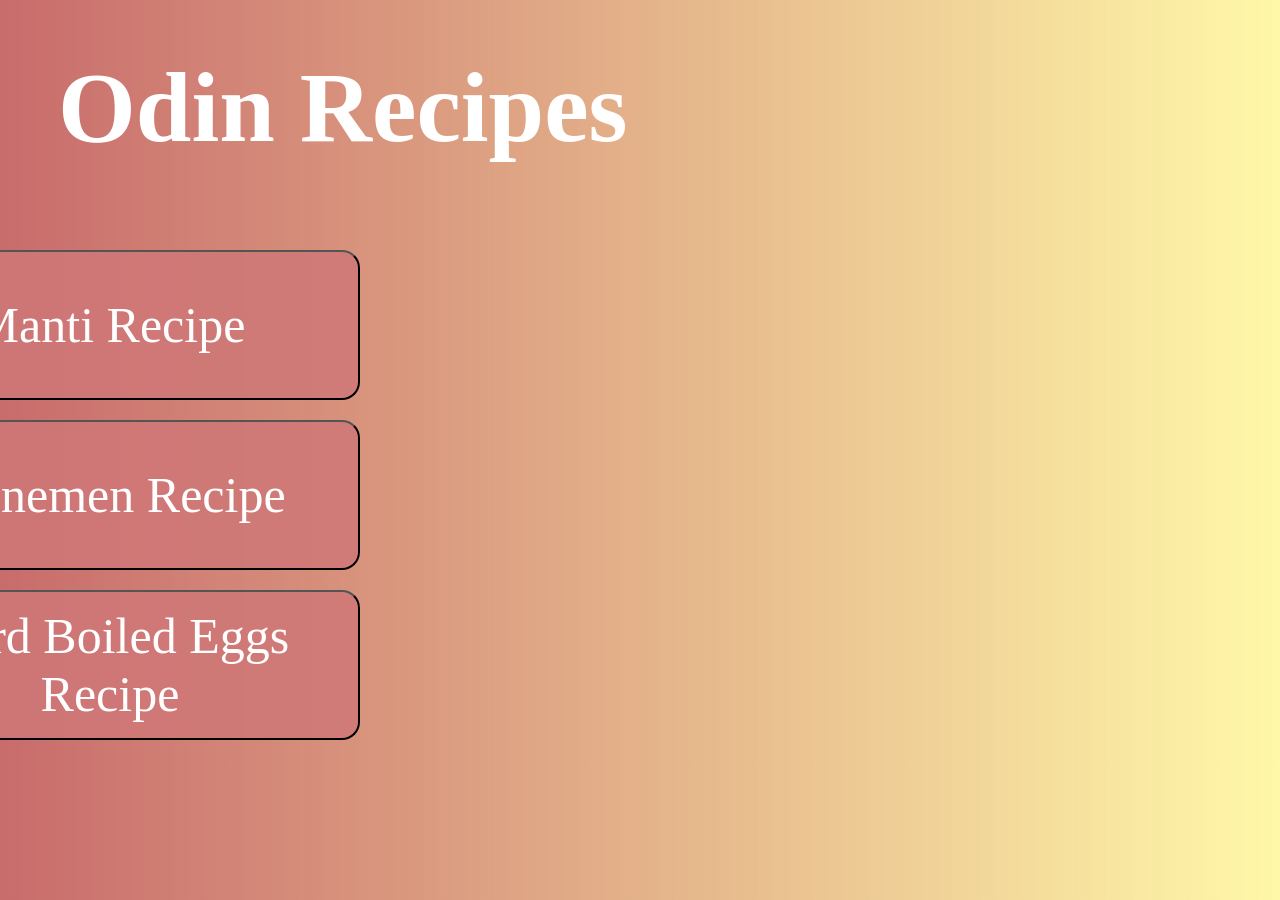
<file: index.html>
<!DOCTYPE html>
<html lang="en">
<head>
    <title>Odin Recipes</title>
    <meta charset = "UTF-8">
    <link rel="stylesheet" href = "main_page.css">
</head>

<body>
    <h1>Odin Recipes</h1>
    <ul>
        <li><a href="recipes/manti.html"><button>Manti Recipe</button></a></li>
        <li><a href="recipes/menemen.html"><button>Menemen Recipe</button></a></li>
        <li><a href="recipes/hard-boiled-eggs.html"><button>Hard Boiled Eggs Recipe</button></a></li>
    </ul>
</body>
</html>
</file>
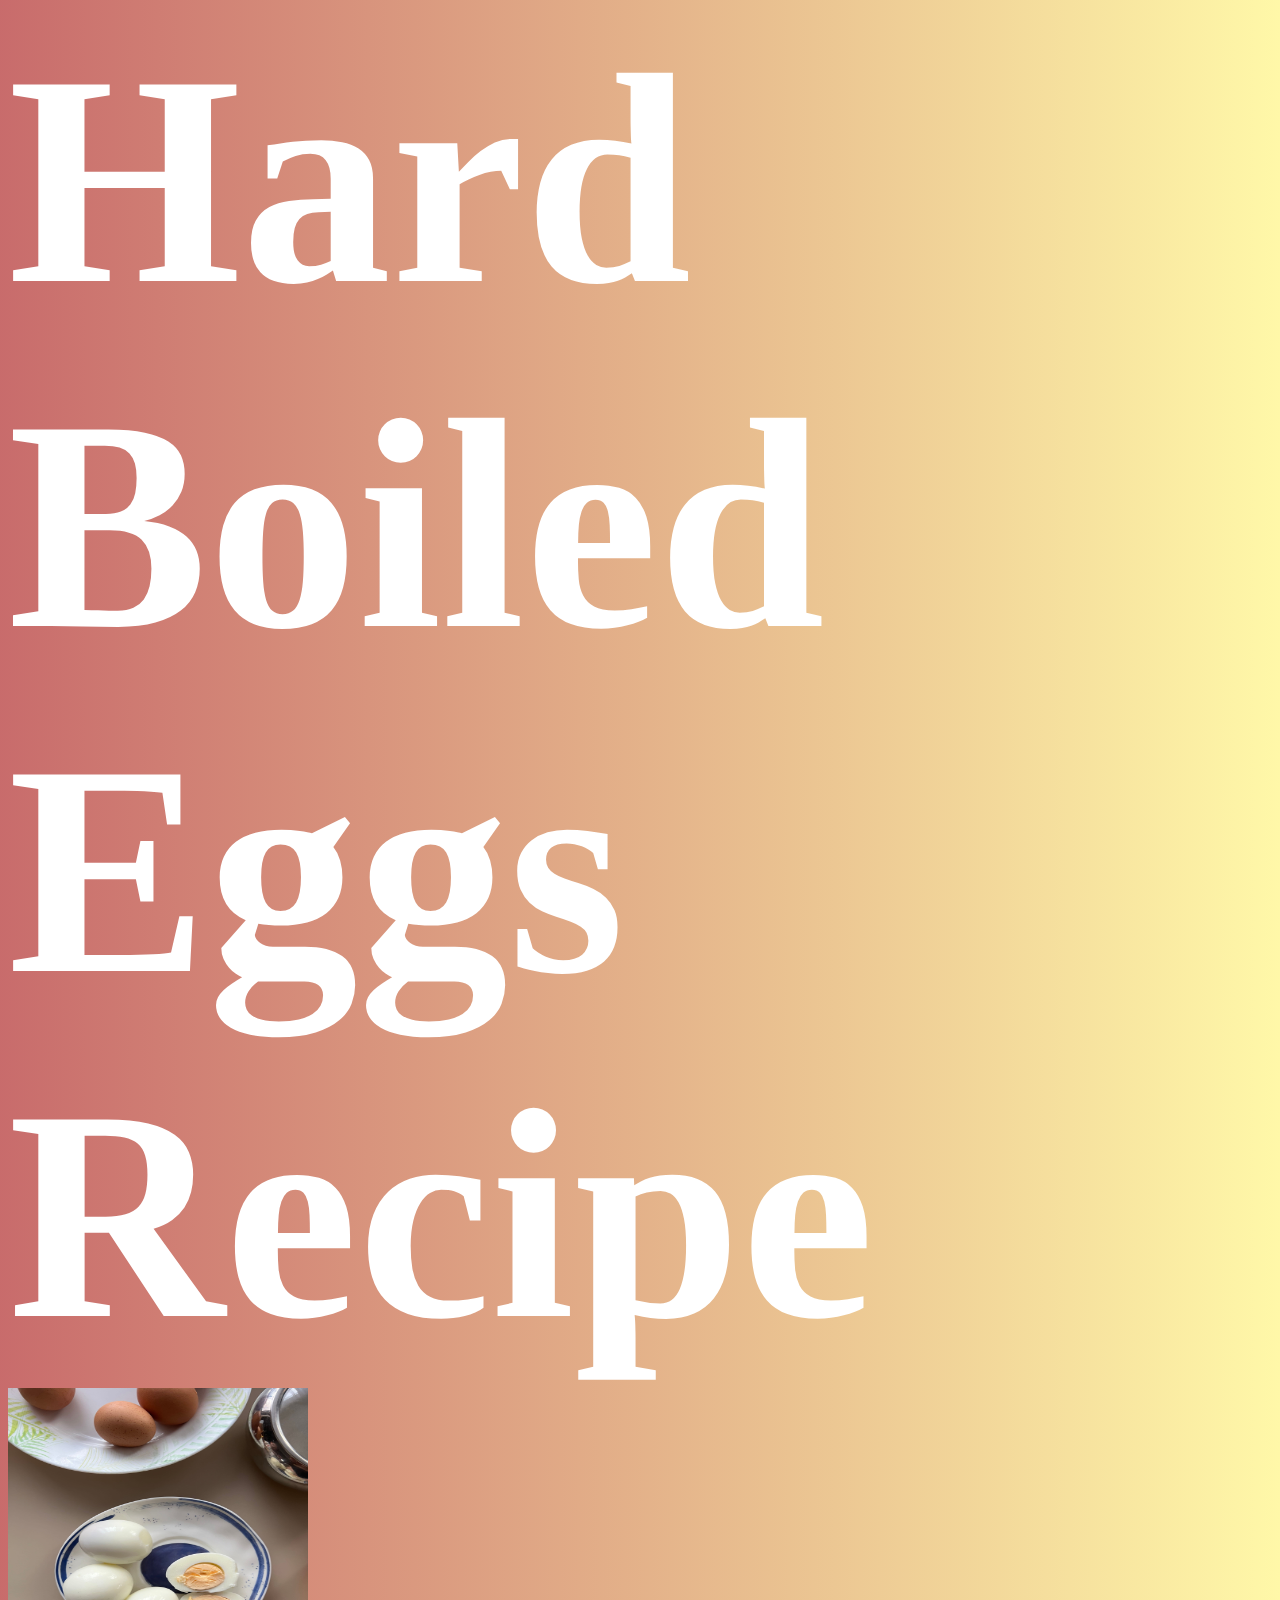
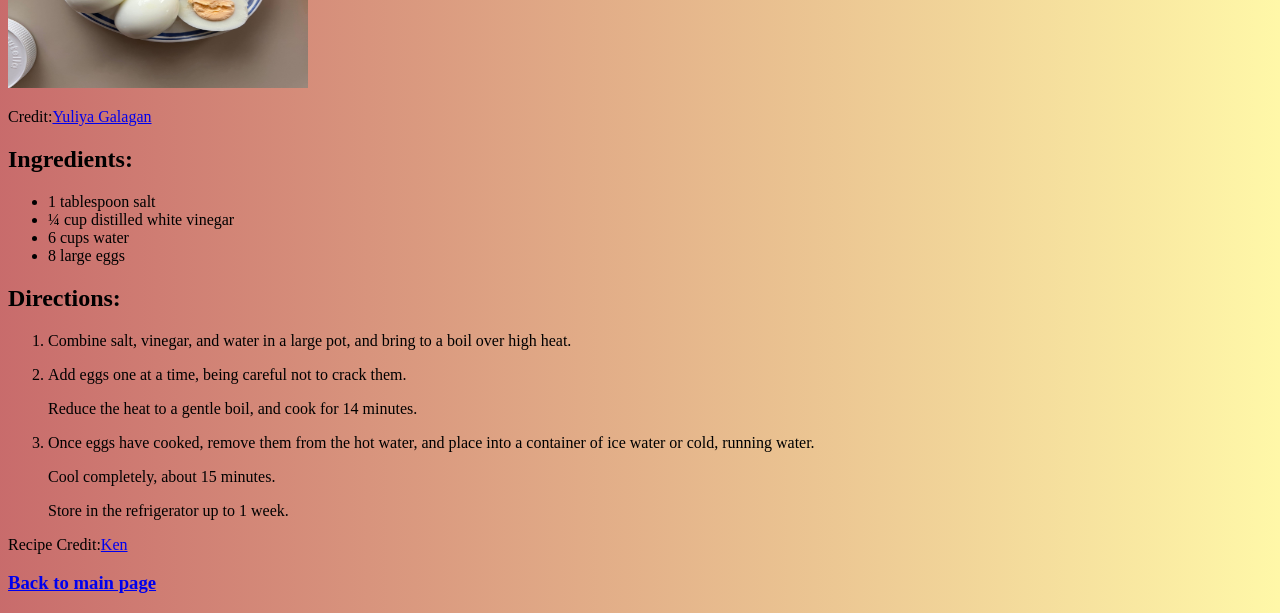
<file: recipes/hard-boiled-eggs.html>
<!DOCTYPE html>
<html lang="en">
<head>
    <title>Hard Boiled Eggs Recipe</title>
    <meta charset = "UTF-8">
    <link rel="stylesheet" href="../recipes.css">
</head>
<body>
    <h1>Hard Boiled Eggs Recipe</h1>
    <img src="../food-images/pexels-yuliya-galagan-2157350479-38499709.jpg" width=300 height=300 alt="Hard Boiled eggs on a plate">
    <p>Credit:<a href="https://www.pexels.com/photo/suslemeli-tabakta-haslanmis-yumurta-38499709/">Yuliya Galagan</a></p>
    <h2>Ingredients:</h2>
    <ul>
        <li>1 tablespoon salt</li>
        <li>¼ cup distilled white vinegar</li>
        <li>6 cups water</li>
        <li>8 large eggs</li>
    </ul>

    <h2>Directions:</h2>
    <ol>
        <li><p>Combine salt, vinegar, and water in a large pot, and bring to a boil over high heat.</p></li>
        <li>
            <p>Add eggs one at a time, being careful not to crack them.</p>
            <p>Reduce the heat to a gentle boil, and cook for 14 minutes.</p>
        </li>
        <li>
            <p>Once eggs have cooked, remove them from the hot water, and place into a container of ice water or cold, running water.</p>
            <p>Cool completely, about 15 minutes.</p>
            <p>Store in the refrigerator up to 1 week.</p>
        </li>
    </ol>
    <p>Recipe Credit:<a href="https://www.allrecipes.com/recipe/213737/kens-perfect-hard-boiled-egg-and-i-mean-perfect/">Ken</a></p>
    <h3><a href="../index.html">Back to main page</a></h3>
</body>
</html>
</file>
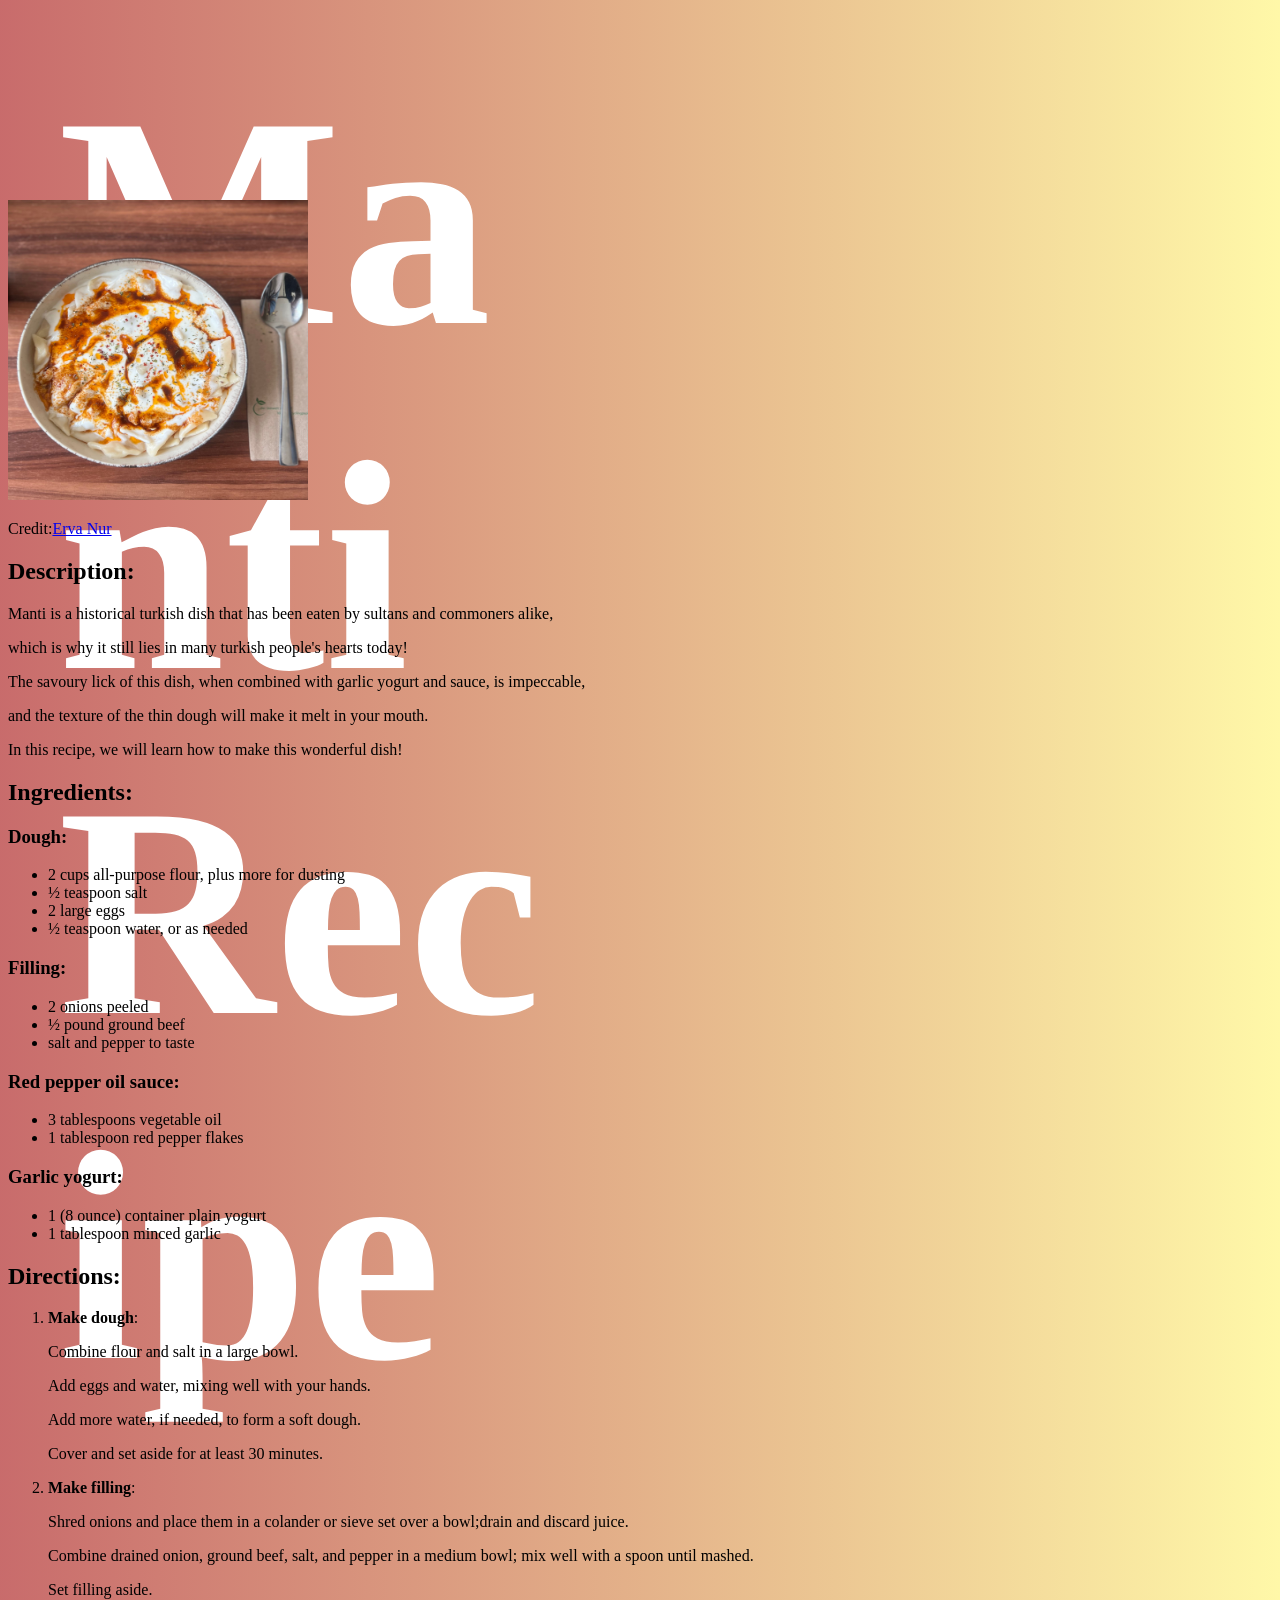
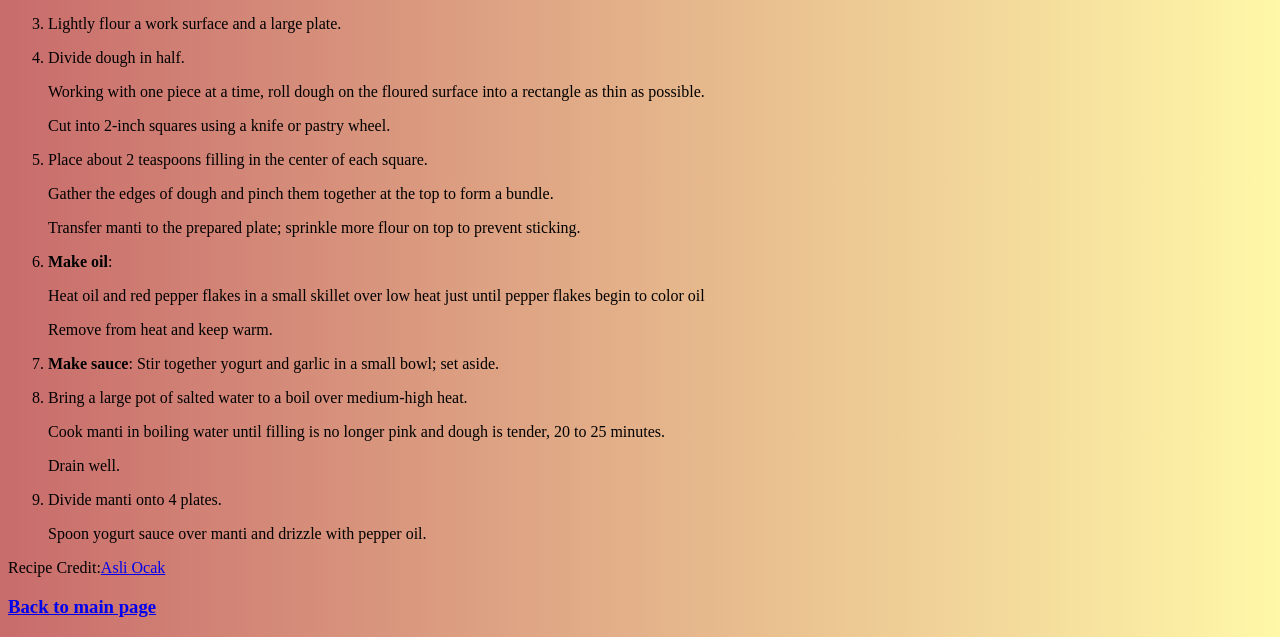
<file: recipes/manti.html>
<!DOCTYPE html>
<html lang="en">
<head>
    <title>Manti Recipe</title>
    <meta charset = "UTF-8">
    <link rel="stylesheet" href="../recipes.css">
</head>

<body>
    <div class="side_element"><h1>Manti Recipe</h1></div>

    <img src = "../food-images/pexels-erva-nur-297236386-13563237.jpg" height= 300 width = 300 alt="A delicious bowl of manti">
    <p>Credit:<a href="https://www.pexels.com/photo/white-ceramic-bowl-with-white-and-brown-food-13563237/">Erva Nur</a></p>

    <h2>Description:</h2>

    <p> Manti is a historical turkish dish that has been eaten by sultans and commoners alike,</p>
    <p>which is why it still lies in many turkish people's hearts today!</p>
    <p>The savoury lick of this dish, when combined with garlic yogurt and sauce, is impeccable,</p>
    <p>and the texture of the thin dough will make it melt in your mouth.</p>
    <p>In this recipe, we will learn how to make this wonderful dish!</p>
    <h2>Ingredients:</h2>
    <h3>Dough:</h3>
    <ul>
        <li>2 cups all-purpose flour, plus more for dusting</li>
        <li>½ teaspoon salt</li>
        <li>2 large eggs</li>
        <li>½ teaspoon water, or as needed</li>
    </ul>
    <h3>Filling:</h3>
    <ul>
        <li>2 onions peeled</li>
        <li>½ pound ground beef</li>
        <li>salt and pepper to taste</li>
    </ul>
    <h3>Red pepper oil sauce:</h3>
    <ul>
        <li>3 tablespoons vegetable oil</li>
        <li>1 tablespoon red pepper flakes</li>
    </ul>
    <h3>Garlic yogurt:</h3>
    <ul>
        <li>1 (8 ounce) container plain yogurt</li>
        <li>1 tablespoon minced garlic</li>
    </ul>
    <h2>Directions:</h2>
    <ol>
        <li>
            <p><strong>Make dough</strong>:</p>
            <p> Combine flour and salt in a large bowl.</p>
            <p>Add eggs and water, mixing well with your hands.</p>
            <p>Add more water, if needed, to form a soft dough.</p> 
            <p>Cover and set aside for at least 30 minutes.</p>
        </li>
        <li>
            <p><strong>Make filling</strong>:</p>
            <p>Shred onions and place them in a colander or sieve set over a bowl;drain and discard juice.</p>
            <p>Combine drained onion, ground beef, salt, and pepper in a medium bowl; mix well with a spoon until mashed.</p>
            <p> Set filling aside.</p>
        </li>
        <li>
            <p>Lightly flour a work surface and a large plate.</p>
        </li>
        <li>
            <p>Divide dough in half.</p>
            <p>Working with one piece at a time, roll dough on the floured surface into a rectangle as thin as possible.</p>
            <p> Cut into 2-inch squares using a knife or pastry wheel.</p>
        </li>
        <li>
            <p>Place about 2 teaspoons filling in the center of each square.</p>
            <p>Gather the edges of dough and pinch them together at the top to form a bundle.</p>
            <p>Transfer manti to the prepared plate; sprinkle more flour on top to prevent sticking.</p>
        </li>
        <li>
            <p><strong>Make oil</strong>:</p>
            <p>Heat oil and red pepper flakes in a small skillet over low heat just until pepper flakes begin to color oil</p>
            <p>Remove from heat and keep warm.</p>
        </li>
        <li>
            <p><strong>Make sauce</strong>: Stir together yogurt and garlic in a small bowl; set aside.</p>
        </li>
        <li>
            <p>Bring a large pot of salted water to a boil over medium-high heat.</p>
            <p>Cook manti in boiling water until filling is no longer pink and dough is tender, 20 to 25 minutes.</p>
            <p> Drain well.</p>
        </li>
        <li>
            <p>Divide manti onto 4 plates.</p>
            <p>Spoon yogurt sauce over manti and drizzle with pepper oil.</p>
</li>
    </ol>
    <p>Recipe Credit:<a href="https://www.allrecipes.com/recipe/154920/homemade-manti-traditional-turkish-dumplings/">Asli Ocak</a></p>
    <h3><a href="../index.html">Back to main page</a></h3>
</body>
</html>
</file>
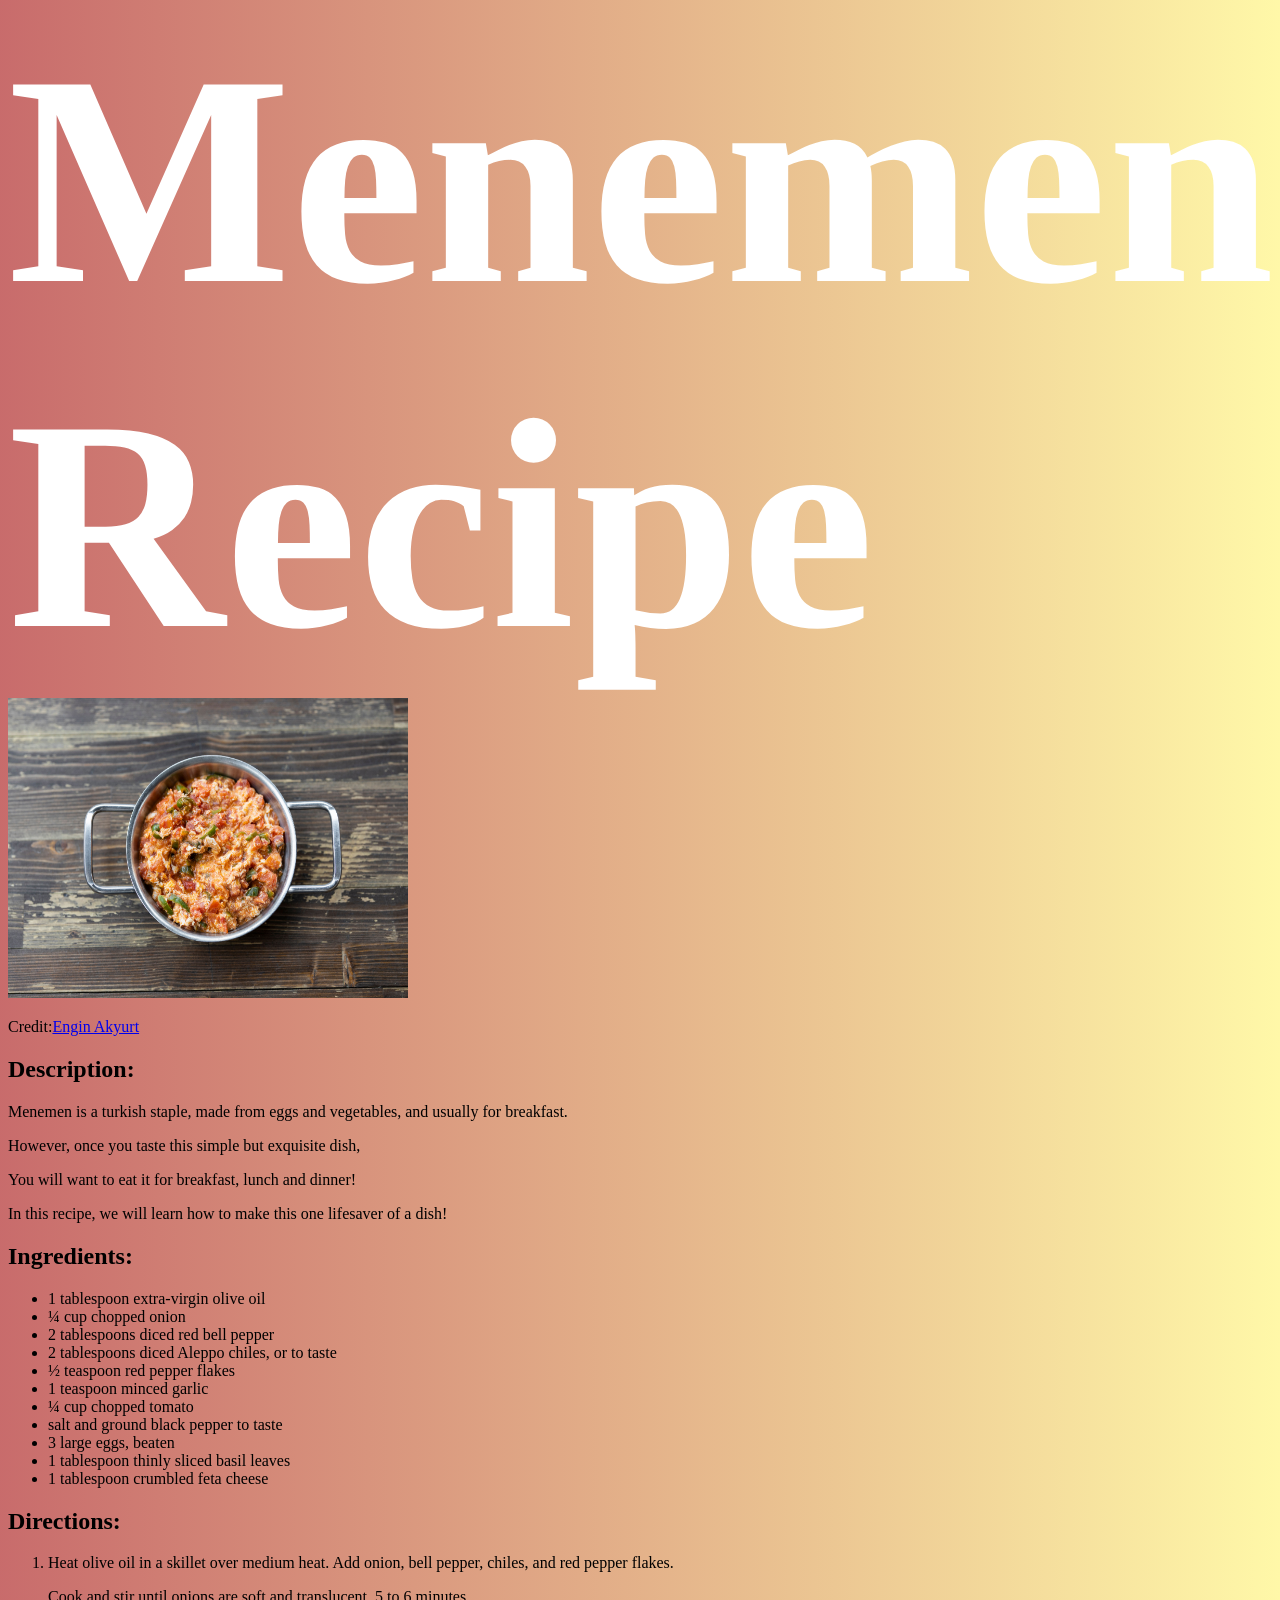
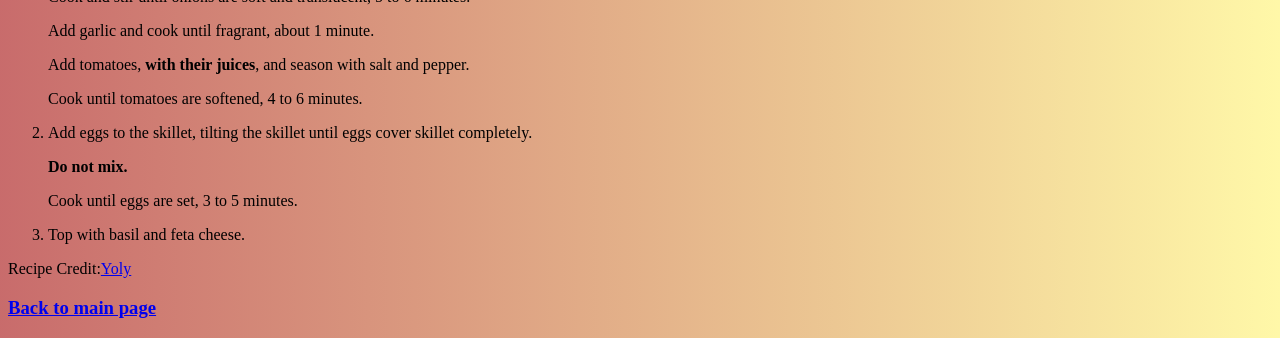
<file: recipes/menemen.html>
<!DOCTYPE html>
<html lang="en">
<head>
    <title>Menemen Recipe</title>
    <meta charset = "UTF-8">
    <link rel="stylesheet" href="../recipes.css">
</head>

<body>
    <h1>Menemen Recipe</h1>
    <img src="../food-images/pexels-enginakyurt-3904924.jpg" height=300 width=400 alt="Menemen in a metal pot">
    <p>Credit:<a href="https://www.pexels.com/photo/gida-yemek-yiyecek-aksam-yemegi-3904924/">Engin Akyurt</a></p>
    <h2 class = "side_header">Description:</h2>

    <p> Menemen is a turkish staple, made from eggs and vegetables, and usually for breakfast.</p>
    <p>However, once you taste this simple but exquisite dish,</p>
    <p>You will want to eat it for breakfast, lunch and dinner!</p>
    <p>In this recipe, we will learn how to make this one lifesaver of a dish!</p>

    <h2>Ingredients:</h2>
    <ul>
        <li>1 tablespoon extra-virgin olive oil</li>
        <li>¼ cup chopped onion</li>
        <li>2 tablespoons diced red bell pepper</li>
        <li>2 tablespoons diced Aleppo chiles, or to taste</li>
        <li>½ teaspoon red pepper flakes</li>
        <li>1 teaspoon minced garlic</li>
        <li>¼ cup chopped tomato</li>
        <li>salt and ground black pepper to taste</li>
        <li>3 large eggs, beaten</li>
        <li>1 tablespoon thinly sliced basil leaves</li>
        <li>1 tablespoon crumbled feta cheese</li>
    </ul>
    <h2>Directions:</h2>
    <ol>
        <li><p>Heat olive oil in a skillet over medium heat. Add onion, bell pepper, chiles, and red pepper flakes.</p>
            <p>Cook and stir until onions are soft and translucent, 5 to 6 minutes.</p>
            <p>Add garlic and cook until fragrant, about 1 minute.</p>
            <p>Add tomatoes,<strong> with their juices</strong>, and season with salt and pepper.</p>
            <p>Cook until tomatoes are softened, 4 to 6 minutes.</p>
        </li>
        <li><p>Add eggs to the skillet, tilting the skillet until eggs cover skillet completely.</p>
            <p><strong>Do not mix.</strong></p>
            <p>Cook until eggs are set, 3 to 5 minutes.</p>
        </li>
        <li><p>Top with basil and feta cheese.</p></li>
    </ol>
    <p>Recipe Credit:<a href="https://www.allrecipes.com/recipe/282688/menemen/">Yoly</a></p>
    <h3><a href="../index.html">Back to main page</a></h3>
</body>
</html>
</file>
<file: main_page.css>
body {
    background:/*:brown*/linear-gradient(to right,
    rgba(177, 45, 45, 0.7),
    rgba(255, 234, 0, 0.34)
    ); 
}
/*h1 {
    background-color: chocolate;
    height:50px;
    width:300px;
    color:white;
    font-family: 'Times New Roman', Times, serif;
    margin-bottom:30px;
    border:12px solid grey;
    text-align:center;
    padding-top:10px;
    border-radius:12px;
    
}*/
h1 {
    margin:50px;
    color:white;
    font-size:100px;
    font-family:Georgia, 'Times New Roman', Times, serif;
    margin-bottom:75px;
} 
 li{    
    text-align:center;
    margin-left:-1100px;
 }
a {
    color:white;
    font-size:16px;
    font-family:Georgia, 'Times New Roman', Times, serif;
    text-decoration:solid;
}
button {
    width:500px;
    height:150px;
    cursor:pointer;
    background-color:rgba(207, 120, 120, 0.856);
    color:white; 
    font-family:Georgia, 'Times New Roman', Times, serif;
    font-size:50px;
    margin:10px;   
    border-radius:18px;
    transition-duration:1s;
    
}
button:hover {
    background-color:rgba(207, 210, 118, 0.697);
    color:rgb(255, 255, 255);
}
</file>
<file: recipes.css>
body {
    background:linear-gradient(to right,
    rgba(177, 45, 45, 0.7),
    rgba(255, 234, 0, 0.34)
    ); 
}
.side_element {
    width:500px;
    padding:20px;
    height:100px;
    overflow-wrap:break-word;
    display:block;
    margin:30px
}
h1 {
    margin:0;
    color:white;
    font-size:300px;
    font-family:Georgia, 'Times New Roman', Times, serif;
}
</file>
